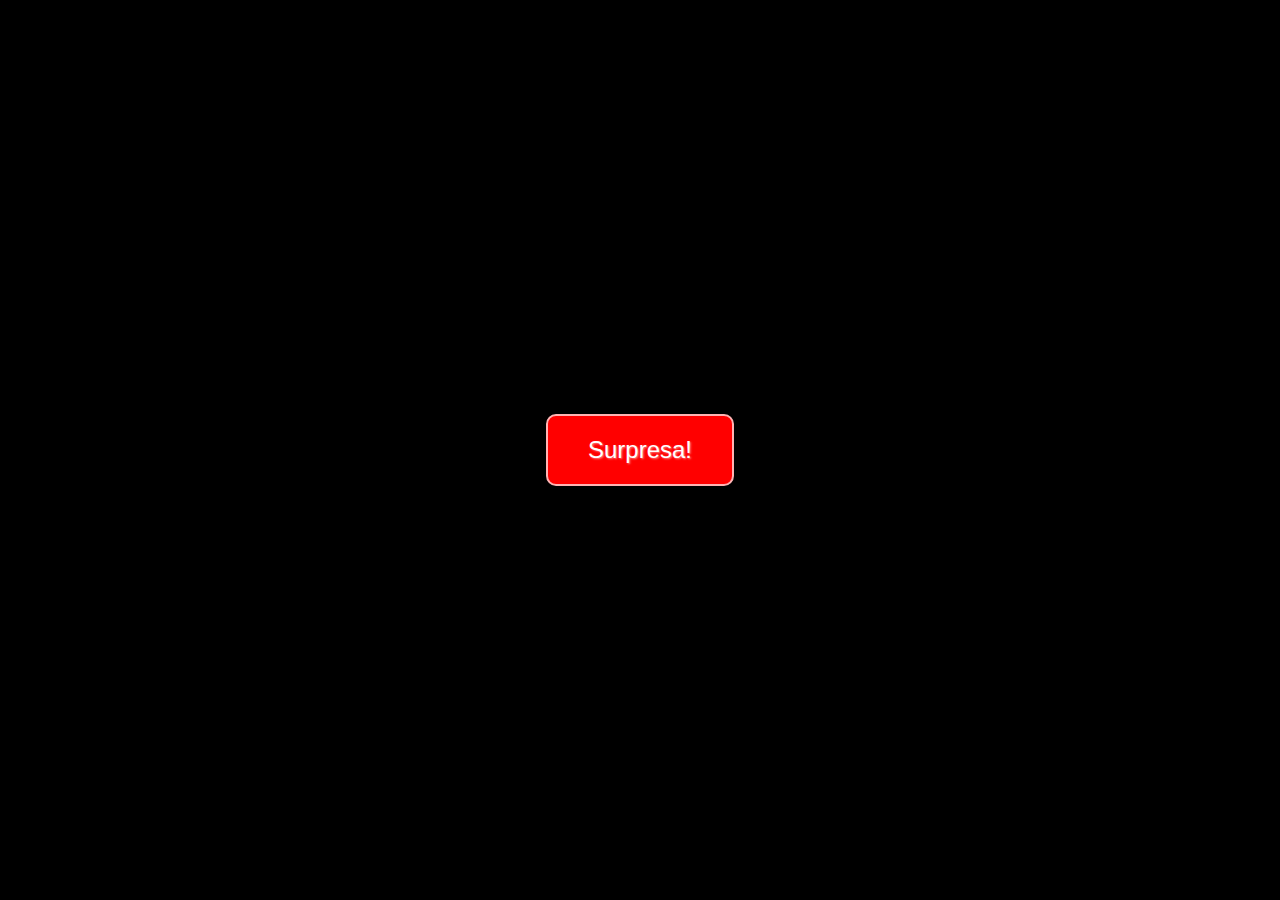
<file: index.html>
<!DOCTYPE html>
<html lang="pt-br">
<head>
    <meta charset="UTF-8">
    <meta name="viewport" content="width=device-width, initial-scale=1.0">
    <link rel="stylesheet" href="./styles/style.css">
    <title>Para você!</title>
</head>
<body>
    <div class="container">
        <a href="./home.html" class="surpresa-link">Surpresa!</a>
    </div>
</body>
</html>
</file>
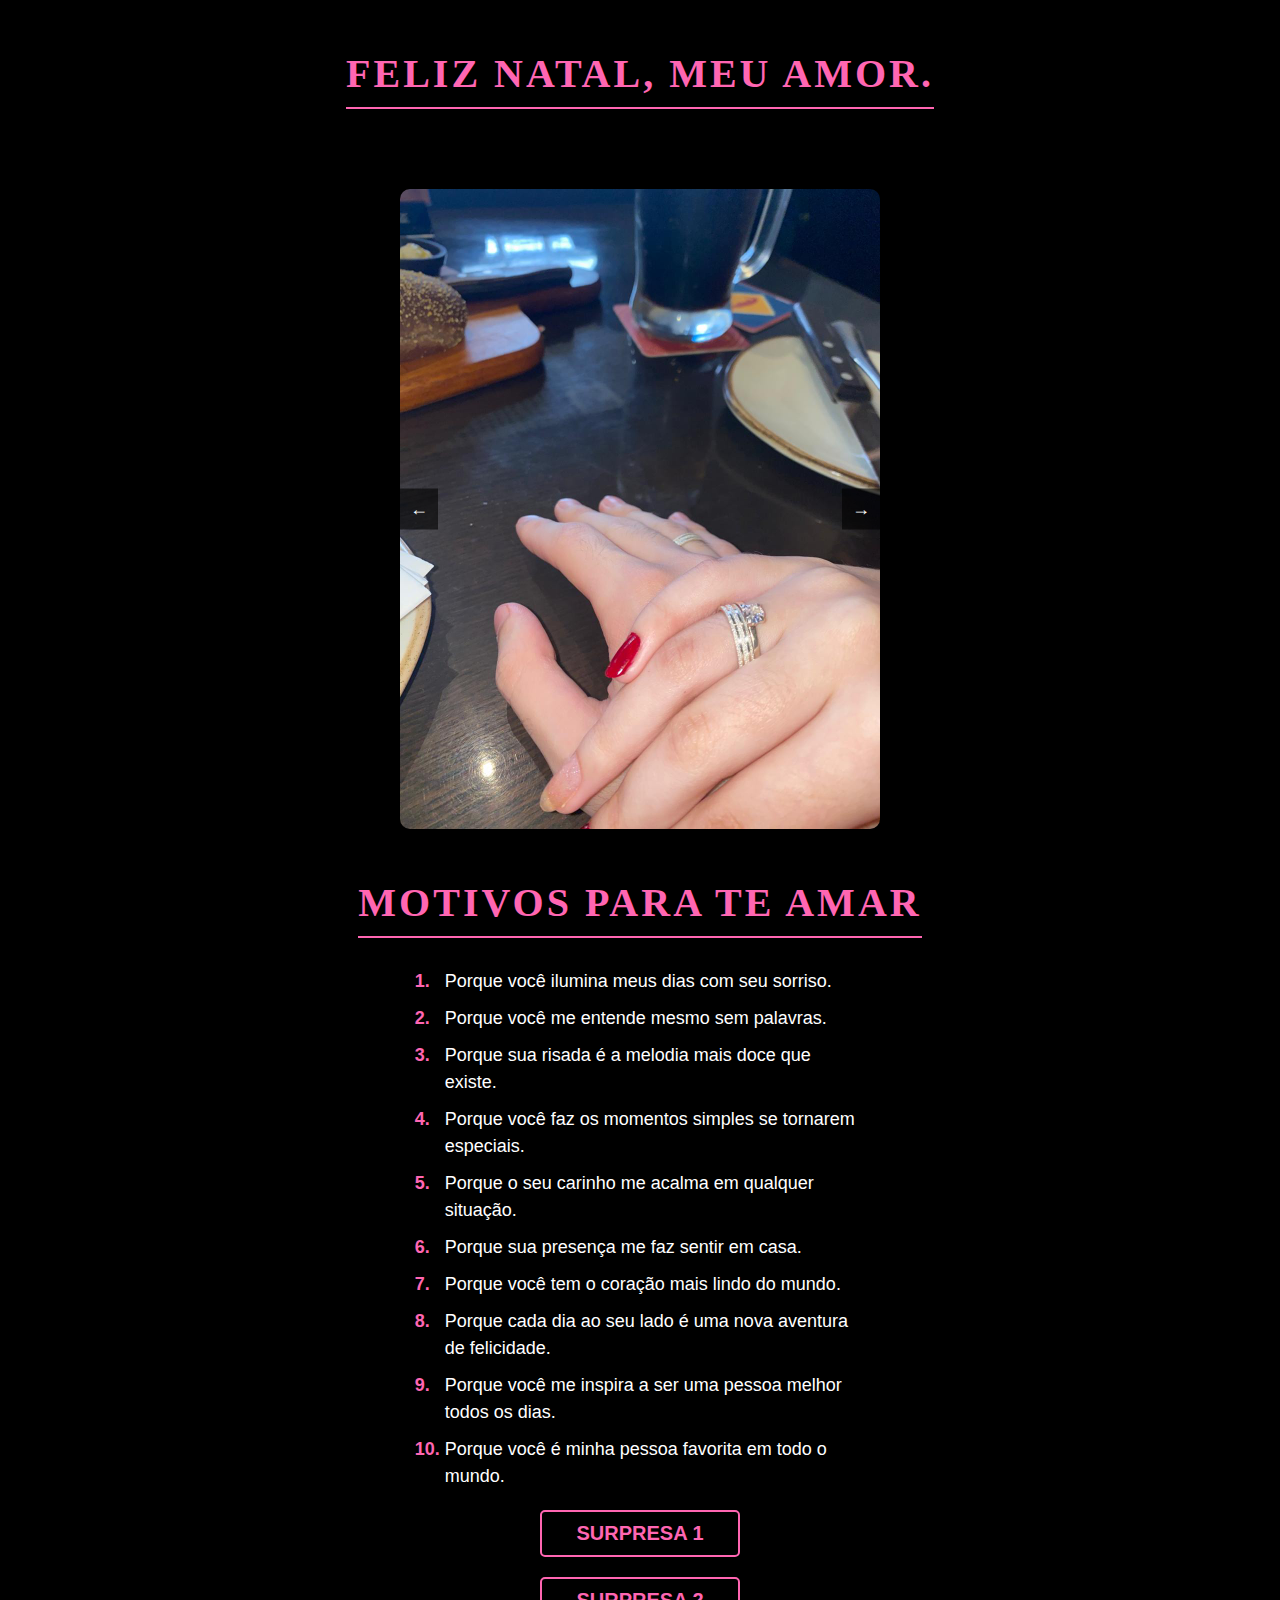
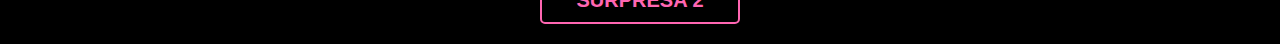
<file: home.html>
<!DOCTYPE html>
<html lang="pt-br">
<head>
    <meta charset="UTF-8">
    <meta name="viewport" content="width=device-width, initial-scale=1.0">
    <link rel="stylesheet" href="./styles/styleshome.css">
    <title>Para você!</title>
</head>
<body>

    <h1>Feliz natal, meu amor.</h1>
    <div class="santa-hat">
        <div class="hat-brim"></div>
    </div>

    <div class="container">
        <div class="image-box">
            <img id="imageDisplay" src="imagens/imagem1.jpg" alt="Imagem" class="image">
            <div class="controls">
                <button id="prevBtn" class="btn">←</button>
                <button id="nextBtn" class="btn">→</button>
            </div>
        </div>

        <!-- Título e lista de motivos abaixo das imagens -->
        <div class="motivos">
            <h2>Motivos para te amar</h2>
            <ul>
                <li>Porque você ilumina meus dias com seu sorriso.</li>
                <li>Porque você me entende mesmo sem palavras.</li>
                <li>Porque sua risada é a melodia mais doce que existe.</li>
                <li>Porque você faz os momentos simples se tornarem especiais.</li>
                <li>Porque o seu carinho me acalma em qualquer situação.</li>
                <li>Porque sua presença me faz sentir em casa.</li>
                <li>Porque você tem o coração mais lindo do mundo.</li>
                <li>Porque cada dia ao seu lado é uma nova aventura de felicidade.</li>
                <li>Porque você me inspira a ser uma pessoa melhor todos os dias.</li>
                <li>Porque você é minha pessoa favorita em todo o mundo.</li>
            </ul>

            <a href="./final.html" class="watch-link">SURPRESA 1</a> <!-- Link para assistir -->
            <a href="./text.html" class="watch-link">SURPRESA 2</a> <!-- Link para assistir -->
        </div>
    </div>

    <script src="./js/script.js"></script> <!-- O script.js continua o mesmo -->
</body>
</html>
</file>
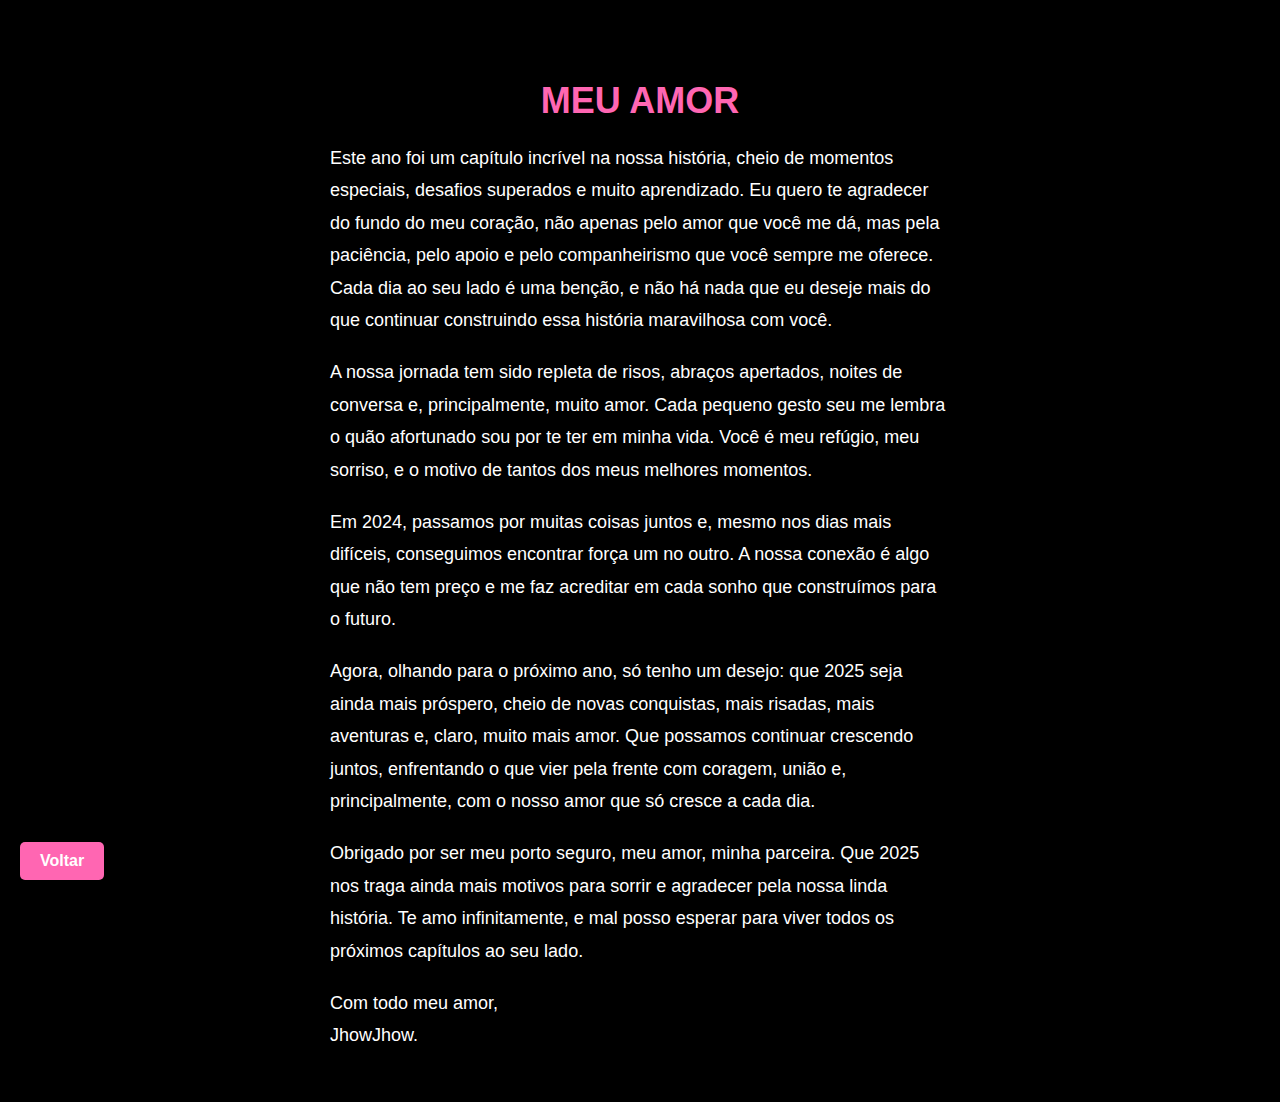
<file: text.html>
<!DOCTYPE html>
<html lang="pt-br">
<head>
    <meta charset="UTF-8">
    <meta name="viewport" content="width=device-width, initial-scale=1.0">
    <link rel="stylesheet" href="./styles/text.style.css">
    <title>Para você!</title>
</head>
<body>
    <div class="centralizado">
        <h1>Meu Amor</h1>
        <p>Este ano foi um capítulo incrível na nossa história, cheio de momentos especiais, desafios superados e muito aprendizado. Eu quero te agradecer do fundo do meu coração, não apenas pelo amor que você me dá, mas pela paciência, pelo apoio e pelo companheirismo que você sempre me oferece. Cada dia ao seu lado é uma benção, e não há nada que eu deseje mais do que continuar construindo essa história maravilhosa com você.</p>
        
        <p>A nossa jornada tem sido repleta de risos, abraços apertados, noites de conversa e, principalmente, muito amor. Cada pequeno gesto seu me lembra o quão afortunado sou por te ter em minha vida. Você é meu refúgio, meu sorriso, e o motivo de tantos dos meus melhores momentos.</p>
        
        <p>Em 2024, passamos por muitas coisas juntos e, mesmo nos dias mais difíceis, conseguimos encontrar força um no outro. A nossa conexão é algo que não tem preço e me faz acreditar em cada sonho que construímos para o futuro.</p>
        
        <p>Agora, olhando para o próximo ano, só tenho um desejo: que 2025 seja ainda mais próspero, cheio de novas conquistas, mais risadas, mais aventuras e, claro, muito mais amor. Que possamos continuar crescendo juntos, enfrentando o que vier pela frente com coragem, união e, principalmente, com o nosso amor que só cresce a cada dia.</p>

        <p>Obrigado por ser meu porto seguro, meu amor, minha parceira. Que 2025 nos traga ainda mais motivos para sorrir e agradecer pela nossa linda história. Te amo infinitamente, e mal posso esperar para viver todos os próximos capítulos ao seu lado.</p>

        <p>Com todo meu amor,<br>JhowJhow.</p>
    </div>

    <a href="javascript:history.back()" class="back-button">Voltar</a>
</body>
</html>
</file>
<file: styles/style.css>
/* Resetando estilos padrões */
* {
    margin: 0;
    padding: 0;
    box-sizing: border-box;
}

/* Definindo o estilo da tela inteira */
body, html {
    height: 100%;
    font-family: Arial, sans-serif;
    display: flex;
    justify-content: center;
    align-items: center;
    background-color: black;
}

/* Container para centralizar o link */
.container {
    text-align: center;
}

/* Estilos para o link Surpresa */
.surpresa-link {
    display: inline-block; /* Para permitir padding e outras propriedades de bloco */
    background-color: red; /* Fundo suave em tom pastel */
    color: white; /* Cor do texto em rosa */
    text-decoration: none; /* Remove o sublinhado padrão de links */
    border: 2px solid #ffb3b3; /* Borda sutil em tom pastel */
    padding: 20px 40px;
    font-size: 24px;
    cursor: pointer;
    border-radius: 10px;
    transition: background-color 0.3s ease;
    animation: wave 1.5s infinite, jump 1s infinite; /* Animações de onda e pulo */
    box-shadow: 0 4px 10px rgba(0, 0, 0, 0.1); /* Sombra suave */
    text-shadow: 1px 1px 2px rgba(255, 255, 255, 0.5); /* Sombra do texto */
}

/* Efeito de hover no link */
.surpresa-link:hover {
    background-color: darkred; /* Muda a cor de fundo quando o mouse passa */
    color: white; /* Muda a cor do texto */
    border-color: white; /* Borda de cor rosa */
}

/* Animação de onda */
@keyframes wave {
    0%, 100% {
        transform: translateY(0);
    }
    50% {
        transform: translateY(-5px); /* Faz o texto do link "subir" */
    }
}

/* Animação de pulo */
@keyframes jump {
    0% {
        transform: translateY(0); /* Posição inicial */
    }
    25% {
        transform: translateY(-10px); /* Sobe um pouco */
    }
    50% {
        transform: translateY(0); /* Volta à posição original */
    }
    75% {
        transform: translateY(-10px); /* Sobe novamente */
    }
    100% {
        transform: translateY(0); /* Volta à posição original */
    }
}

/* Estilos para tornar o layout responsivo */
@media (max-width: 768px) {
    /* Em telas menores, o link fica um pouco menor */
    .surpresa-link {
        padding: 15px 30px;
        font-size: 20px;
    }
}

@media (max-width: 480px) {
    /* Em telas ainda menores, o link fica ainda menor e com fonte ajustada */
    .surpresa-link {
        padding: 12px 25px;
        font-size: 18px;
    }
}
</file>
<file: styles/styleshome.css>
/* Resetando alguns estilos */
* {
    margin: 0;
    padding: 0;
    box-sizing: border-box;
}


h1 {
    font-size: 40px; /* Aumenta o tamanho da fonte */
    font-family: 'Georgia', serif; /* Usar uma fonte serifada mais sofisticada */
    font-weight: bold; /* Deixa a fonte mais forte */
    color: #ff66b2; /* Cor rosa (rosa suave) */
    text-transform: uppercase; /* Torna o texto em maiúsculas */
    letter-spacing: 3px; /* Espaçamento entre as letras */
    margin-bottom: 30px;
    text-shadow: 2px 2px 5px rgba(0, 0, 0, 0.2); /* Adiciona sombra sutil ao texto */
    border-bottom: 2px solid #ff66b2; /* Linha de destaque abaixo do título */
    padding-bottom: 10px; /* Espaço abaixo da linha */
}



/* Corpo e fundo da página */
body {
    background-color: black;
    font-family: Arial, sans-serif;
    display: flex;
    justify-content: flex-start; /* Ajustado para que as imagens fiquem mais no centro da tela */
    align-items: center;
    flex-direction: column; /* Organiza tudo em uma coluna */
    height: 100vh;
    margin: 0;
    color: white; /* Texto branco para contraste */
    padding-top: 50px; /* Adiciona espaço no topo da página */
}

/* Container centralizado */
.container {
    display: flex;
    justify-content: center;
    align-items: center;
    flex-direction: column; /* Para colocar tudo em uma coluna */
    text-align: center; /* Centraliza o texto */
}

/* Caixa das imagens */
.image-box {
    position: relative;
    width: 80%;
    max-width: 600px;
    overflow: hidden; /* Esconde partes das imagens que ultrapassam o contêiner */
    border-radius: 10px;
    box-shadow: 0 4px 12px rgba(0, 0, 0, 0.1);
    margin-top: 50px; /* Adiciona espaço acima da caixa de imagens */
    margin-bottom: 30px; /* Espaçamento entre as imagens e o título */
}

/* Estilo das imagens */
.image {
    width: 100%;
    height: 100%; /* Garantir que a imagem preencha toda a altura disponível */
    object-fit: contain; /* Ajusta a imagem para não ser cortada, mantendo a proporção */
    display: block;
}

/* Controles de navegação */
.controls {
    position: absolute;
    top: 50%;
    width: 100%;
    display: flex;
    justify-content: space-between;
    transform: translateY(-50%);
}

.btn {
    background-color: rgba(0, 0, 0, 0.6);
    color: white;
    border: none;
    padding: 10px;
    font-size: 18px;
    cursor: pointer;
    transition: background-color 0.3s;
}

.btn:hover {
    background-color: rgba(0, 0, 0, 0.8);
}

/* Estilo para a seção de motivos */
.motivos {
    text-align: center;
    margin-top: 20px; /* Espaço acima da seção de motivos */
}

.motivos h2 {
    font-size: 40px; /* Aumenta o tamanho da fonte */
    font-family: 'Georgia', serif; /* Usar uma fonte serifada mais sofisticada */
    font-weight: bold; /* Deixa a fonte mais forte */
    color: #ff66b2; /* Cor rosa (rosa suave) */
    text-transform: uppercase; /* Torna o texto em maiúsculas */
    letter-spacing: 3px; /* Espaçamento entre as letras */
    margin-bottom: 30px;
    text-shadow: 2px 2px 5px rgba(0, 0, 0, 0.2); /* Adiciona sombra sutil ao texto */
    border-bottom: 2px solid #ff66b2; /* Linha de destaque abaixo do título */
    padding-bottom: 10px; /* Espaço abaixo da linha */
}

.motivos ul {
    list-style-type: none; /* Remove a numeração padrão */
    padding-left: 0;
    counter-reset: list-counter; /* Reseta o contador para numerar as li's */
    text-align: left; /* Alinha os itens à esquerda */
    margin: 0 auto;
    width: 80%; /* Ajusta a largura para a lista */
}

.motivos li {
    font-size: 18px;
    margin-bottom: 10px;
    line-height: 1.5;
    position: relative; /* Necessário para posicionar o número */
    padding-left: 30px; /* Espaçamento à esquerda para o número */
}

.motivos li::before {
    content: counter(list-counter) ". "; /* Adiciona o número antes do item */
    counter-increment: list-counter; /* Incrementa o contador automaticamente */
    position: absolute;
    left: 0;
    font-size: 18px; /* Tamanho do número */
    color: #ff66b2; /* Cor rosa para o número */
    font-weight: bold; /* Deixa o número em negrito */
}

/* Responsividade */
@media (max-width: 768px) {
    .motivos h2 {
        font-size: 32px; /* Diminui o tamanho da fonte para telas menores */
    }

    .motivos li {
        font-size: 16px; /* Ajusta o tamanho das li's para telas menores */
    }
}

.watch-link {
    display: block; /* Permite que o link seja exibido como bloco */
    margin-top: 20px; /* Adiciona espaço entre a lista e o link */
    font-size: 20px; /* Tamanho da fonte do link */
    color: #ff66b2; /* Cor rosa para combinar com o título */
    text-decoration: none; /* Remove o sublinhado padrão do link */
    font-weight: bold; /* Deixa o link em negrito */
    padding: 10px 20px; /* Adiciona um pouco de padding ao redor do texto */
    border: 2px solid #ff66b2; /* Adiciona uma borda rosa ao redor do link */
    border-radius: 5px; /* Bordas arredondadas */
    transition: all 0.3s ease; /* Suaviza a transição de efeitos */
    margin-bottom: 20px;
    
    width: 200px; /* Define a largura fixa do link */
    margin-left: auto; /* Alinha o link ao centro */
    margin-right: auto; /* Alinha o link ao centro */
}

/* Efeito quando o mouse passa sobre o link */
.watch-link:hover {
    background-color: #ff66b2; /* Funda a cor do link com o fundo rosa quando passar o mouse */
    color: white; /* Muda a cor do texto para branco */
    transform: scale(1.1); /* Aumenta o link um pouco quando passar o mouse */
}
</file>
<file: styles/text.style.css>
/* Resetando alguns estilos */
* {
    margin: 0;
    padding: 0;
    box-sizing: border-box;
}

body {
    background-color: black;
    font-family: Arial, sans-serif;
    display: flex;
    justify-content: flex-start; /* Ajustado para que as imagens fiquem mais no centro da tela */
    align-items: center;
    flex-direction: column; /* Organiza tudo em uma coluna */
    height: 100vh;
    margin: 0;
    color: white; /* Texto branco para contraste */
    padding-top: 50px; /* Adiciona espaço no topo da página */
}

/* Botão de Voltar */
.back-button {
    position: fixed; /* Fixando o botão na tela */
    bottom: 20px; /* Distância do fundo da tela */
    left: 20px;   /* Distância da esquerda */
    background-color: #ff66b2; /* Cor de fundo do botão */
    color: white; /* Cor do texto do botão */
    padding: 10px 20px; /* Padding para o botão */
    font-size: 16px; /* Tamanho da fonte */
    font-weight: bold;
    border: none; /* Remove borda padrão */
    border-radius: 5px; /* Bordas arredondadas */
    text-decoration: none; /* Remove sublinhado */
    transition: background-color 0.3s; /* Suaviza a transição de cor */
}

/* Efeito de hover para o botão */
.back-button:hover {
    background-color: #ff3385; /* Cor do botão ao passar o mouse */
}


.centralizado {
    background-color: rgba(0, 0, 0, 0.8); /* Fundo semi-transparente preto */
    padding: 30px 40px; /* Espaçamento interno */
    border-radius: 15px; /* Bordas arredondadas */
    box-shadow: 0 4px 15px rgba(0, 0, 0, 0.3); /* Sombra sutil */
    width: 90%; /* Largura responsiva */
    max-width: 700px; /* Largura máxima */
}

.centralizado h1 {
    font-size: 36px; /* Tamanho grande para o título */
    margin-bottom: 20px; /* Espaço abaixo do título */
    color: #ff66b2; /* Cor rosa para o título */
    text-align: center; /* Centraliza o título */
    text-transform: uppercase; /* Deixa o título em maiúsculas */
}

.centralizado p {
    font-size: 18px; /* Tamanho confortável para leitura */
    line-height: 1.8; /* Maior espaçamento entre linhas para facilitar a leitura */
    margin-bottom: 20px; /* Espaço entre os parágrafos */
}

/* Responsividade */
@media (max-width: 768px) {
    .centralizado h1 {
        font-size: 28px; /* Diminui o tamanho do título em telas menores */
    }

    .centralizado p {
        font-size: 16px; /* Diminui o tamanho do texto nos parágrafos */
    }
}
</file>
